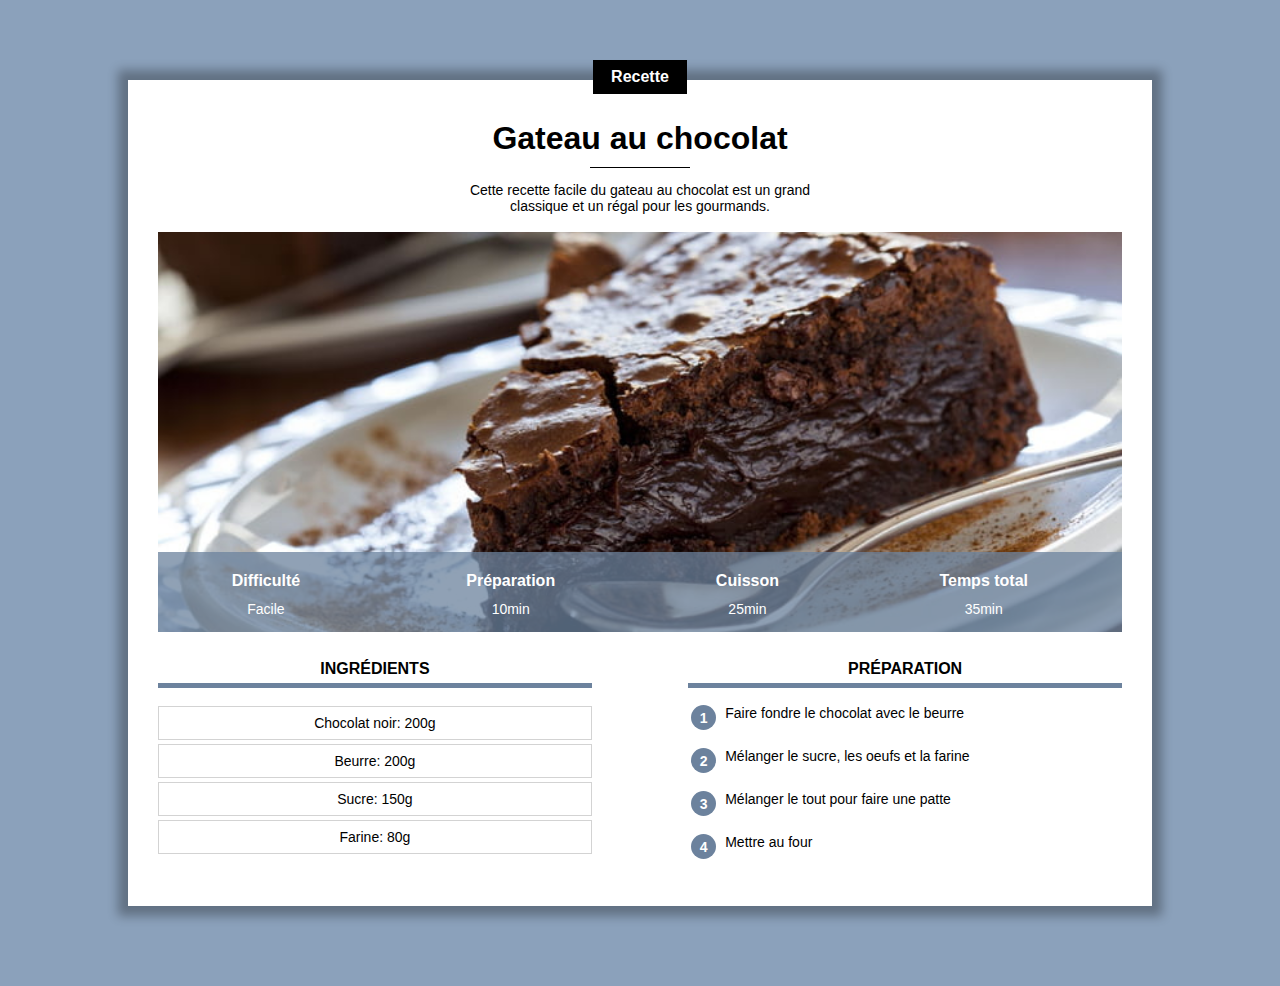
<file: index.html>
<!DOCTYPE html>
<html lang="fr">
	<head>
		<meta charset="utf-8">
		
		<title>Recette</title>  <!-- Police-->
		<!-- vertical-horizontal, ou top-right-down-left pour les marges -->
		<link rel="stylesheet" type="text/css" href="recette.css"> <!-- balise pour charger le fichier css-->
		<style> </style> <!-- pour mettre du css-->
	</head>
	<body>
		<div class="centre categorie">
		<p class="categorie">Recette</p>  <!--ou id="categorie" c different, car class peut etre applique a plusieurs --> 
		</div>
		

		<div class="contenu">
		<h1>Gateau au chocolat</h1>

		<div class="separateur"> 
		
		</div>

		<div class="description">
		<p class="description">Cette recette facile du gateau au chocolat est un  grand classique et un régal pour les gourmands.</p>
		</div>

		<div class="info"> <!-- -->

		<img class="centre info" src="gateau.jpg"> 
		<!-- ou on met src="https://jonathanroux.com/gateau.jpg?id=9998" pour forcer le navigateur a recharger le contenu-->
		<!-- le display block permet d'enlever le petit espace se trouvant en bas de l'image en debuggant avec background color et inspection-->

		<table class="info"  >
			<!--RRVVBBopacite-->
		  <tr> 
					<th>Difficulté</th>
					<th> Préparation</th>
					<th> Cuisson</th>
					<th> Temps total</th>
				</tr> 
				<tr>
					<td>Facile</td> <td>10min</td> <td>25min</td> <td> 35min</td>
				</tr>

		</table>
		</div>

		<div class="colonne1 colonne">
		<h2>Ingrédients</h2>


		<div class="item"> <!-- alt+shift pour selectionner en colonne-->
			<p>Chocolat noir: 200g</p>
			<p>Beurre: 200g</p>
			<p>Sucre: 150g</p>
			<p>Farine: 80g</p>

	    </div>  <!-- div class item-->
		</div>
		

		<div class="colonne2 colonne">
		<h2>Préparation</h2>

		
		<table class="preparation">
			<tr><td><p class="numero">1</p></td> <td class="preparation_etape">Faire fondre le chocolat avec le beurre</td>
			</tr>
			<tr> <td><p class="numero">2</p></td> <td class="preparation_etape"> Mélanger le sucre, les oeufs et la farine</td>
			</tr>
			<tr>
			<td><p class="numero">3</p></td> <td class="preparation_etape">Mélanger le tout pour faire une patte</td>
			</tr>
			<tr>
			 <td><p class="numero">4</p></td> <td class="preparation_etape">Mettre au four</td>
			</tr>


		</table>

		</div>

		</div>
	</body>
</html>
</file>
<file: recette.css>
body {
		background-color: #8BA1BB;
		font-family: Arial;     
		margin: 0;
	}
	p.categorie {
		background-color: black;
		color: white;
		display: inline-block; /* permet d'aligner recette au centre, mais aussi reduire le bloc et permettre d'afficher
		 autre chose sur la meme ligne*/
		margin-top: 0px;
		
		margin-bottom: 0px;
		padding: 8px 18px;

	} 
	div.contenu{
		background-color: white;
		margin: 0px 10% 80px 10%;  /*marge externe,top-right-bottom-left*/
		padding: 30px; /*marge interne*/
		min-width:330px; /*pour que la description reste sur 2 lignes minimales*/
		box-shadow: 0px 0px 10px 10px rgba(0, 0, 0, 0.3);/* 4eme correspond a ombre de partout*/
	}
	h1{
		text-align: center;
		margin-bottom: 10px;
		margin-top: 10px;

	}
	p.description{
		text-align: center;
		max-width: 400px;
		font-size: 14px;
		
		display: inline-block; /* permet de faire centrer le bloc entier */ 
		/* 3 valeurs du display:bloc, in-line et in-line bloc */
	}
	div.description{
		text-align: center; /* commentaire CSS */ 
		/* permet de faire centre le bloc du display*/
	}
	.centre {
		text-align: center;
		width: 100%; /*permet a l'image d'etre centree*/
		
	}
	div.categorie{
		margin-bottom: -18px; /* pour que recette superpose sur le bleu et le blanc(body et div.contenu)*/  
		font-weight: bold; /* ecriture en gras*/
		font-size: 16px;
		margin-top: 60px;
	}
	div.separateur{ /* c'est une maniere de souligner*/ 
		background-color: black;
		height: 1px;
		width: 100px;
		margin-left: auto; /* auto utilise tout ce qui a sa gauche, sachant que l'objectif est de centrer */
		margin-right: auto;/* auto permet a margin d'utiliser tout ce qui est a sa droite*/
	}
	table.info{
		position: absolute; /* pour dire que la table ne prend pas d'espace, ainsi elle va etre sur l'image*/
		bottom:0px; /* met la table en bas de l'image*/
		width: 100%; /* elargit le tableau sur le width(horizontalement)*/
		color: white; /* les ecritures sont en blanc*/
		background: #6C829DC0; /*couleur bleu clair*/
		height: 80px; /* hauteur du tableau*/

	}
	div.info{
		position: relative;/*static,relative,absolute = veut dire prend pas d'espace, ideal pour la superposition
		,possible d'ajouter pour relative bottom ou top = -10px */
	}
	table.info td { /*les td de la table de classe info,seules, sont concernees, different du virgule qui permet d'appliquer un style a plusieurs*/
		text-align: center; /* aligne les td (table data) */
		font-size: 14px;
		vertical-align: top;/*amene vers le haut, pour le rapprocher du th(table header)*/
	}
	table.info th {
		font-size: 16px;
		vertical-align: bottom;/* pour amener vers le bas, pour le rapprocher du td*/
		padding-bottom: 8px ;/*marge interne, permet de mieux separer td et   th */
	}
	img.info{
		display: block; /* pour ne pas que l'image ne se deborde vers le bas*/
		max-height: 400px; /* donne une taille max a l'image pour ne pas que l'image ne deborde */ 
		object-fit: cover; /*pour ne pas que l'image se deforme, fait un effet zoom lorsque la taille de l'ecran augmente*/
		min-height: 200px; /*pour ne pas que la table ne se superpose 
		sur les ecriture au moment du chargement*/ 
		background-color: lightgray; /* donner un fond grisatre au chargement,avant l'arrivee de l'image*/
	}
	div.colonne{/* ou div.colonne1, div.colonne2 */
		width: 45%; /*pour que les colonnes aient une largeur commune de 50% de la largeur*/
		margin-top: 10px;	
	}
	div.colonne1{
		display: inline-block; /*pour que colonne2 soit sur la meme ligne*/
		/*background-color: lightcoral;*/ /*debugging*/
		margin-right:10% ;
		
	}
	div.colonne2{
		float: right;/* amene un probleme de debordement pour la colonne preparation,solution: overflow*/
		/*background-color: lightgreen;*/
		
	}
	div.colonne h2{/*seuls les h2 des 2 colonnes*/
		text-align: center;
		text-transform: uppercase;/*mettre en majuscule*/
		font-size: 16px;
		border-bottom: 5px solid #6C829D;/*pour
		 souligner Propriete: taille-nature-couleur*/
		padding: 5px;
	}
	div.item p{
		border: 1px solid lightgray;/*Propriete: taille-nature-couleur*/
		padding: 8px 0; /* paddinng vertical- padding horizontal*/
		font-size: 14px;
		text-align: center;
		/*margin: 4px 0px;/*margin vertical(haut-bas)=4px margin horizontal(droite-gauche)= 0px*/
		margin-top: 4px;
		margin-bottom: 0px;

	}
	table.preparation p.numero{
		background-color: #6C829D;
		color: white;
		text-align: center;
		width: 25px;
		height: 25px;
		font-size: 14px;
		font-weight: bold;
		padding-top: 5px; /*grace a box-sizing, le padding va juste deplacer ce qui est a l'interieur*/
		box-sizing: border-box; /* permet d'ajouter du padding sans modifier la forme geometrique du block, de ce fait le padding
		decale juste ce qui est a l'interieur*/
		border-radius: 50%;/*permet d'avoir des bords arrondis(ex:4px),ou d'avoir la bulle si 50% */ 
		margin-top: 0px; /* pour que les bulles aillent vers le haut*/

	}
	table.preparation td{
		vertical-align: top;/* aligner les bulles et les descriptions vers le haut*/

	}
	table.preparation td.preparation_etape{/*les td de classe preparation_etape*/
		font-size: 14px;
		padding-left: 6px; /*pour espacer bulles et description*/
		padding-bottom: 10px;

	}
	table.preparation tr{
		height: 40px;/* comme c'est une table,height fonctionne comme min-height*/
	}

	* {/* "*" est un selecteur(as id and class) qui selectionne tout*/ 
		overflow: auto;/* veut dire que si il ya debordement de readapter le div.contenu*/
		/*si ca ne marche pas le mettre tout en haut*/
		/* overflow: visible; c'est le contraire, permet visible les debordements*/
		/*apres faudra juste entourer la colonne preparation/Ingredients 
		pour qu'ils ne soient pas affectes*/  
	}
</file>
